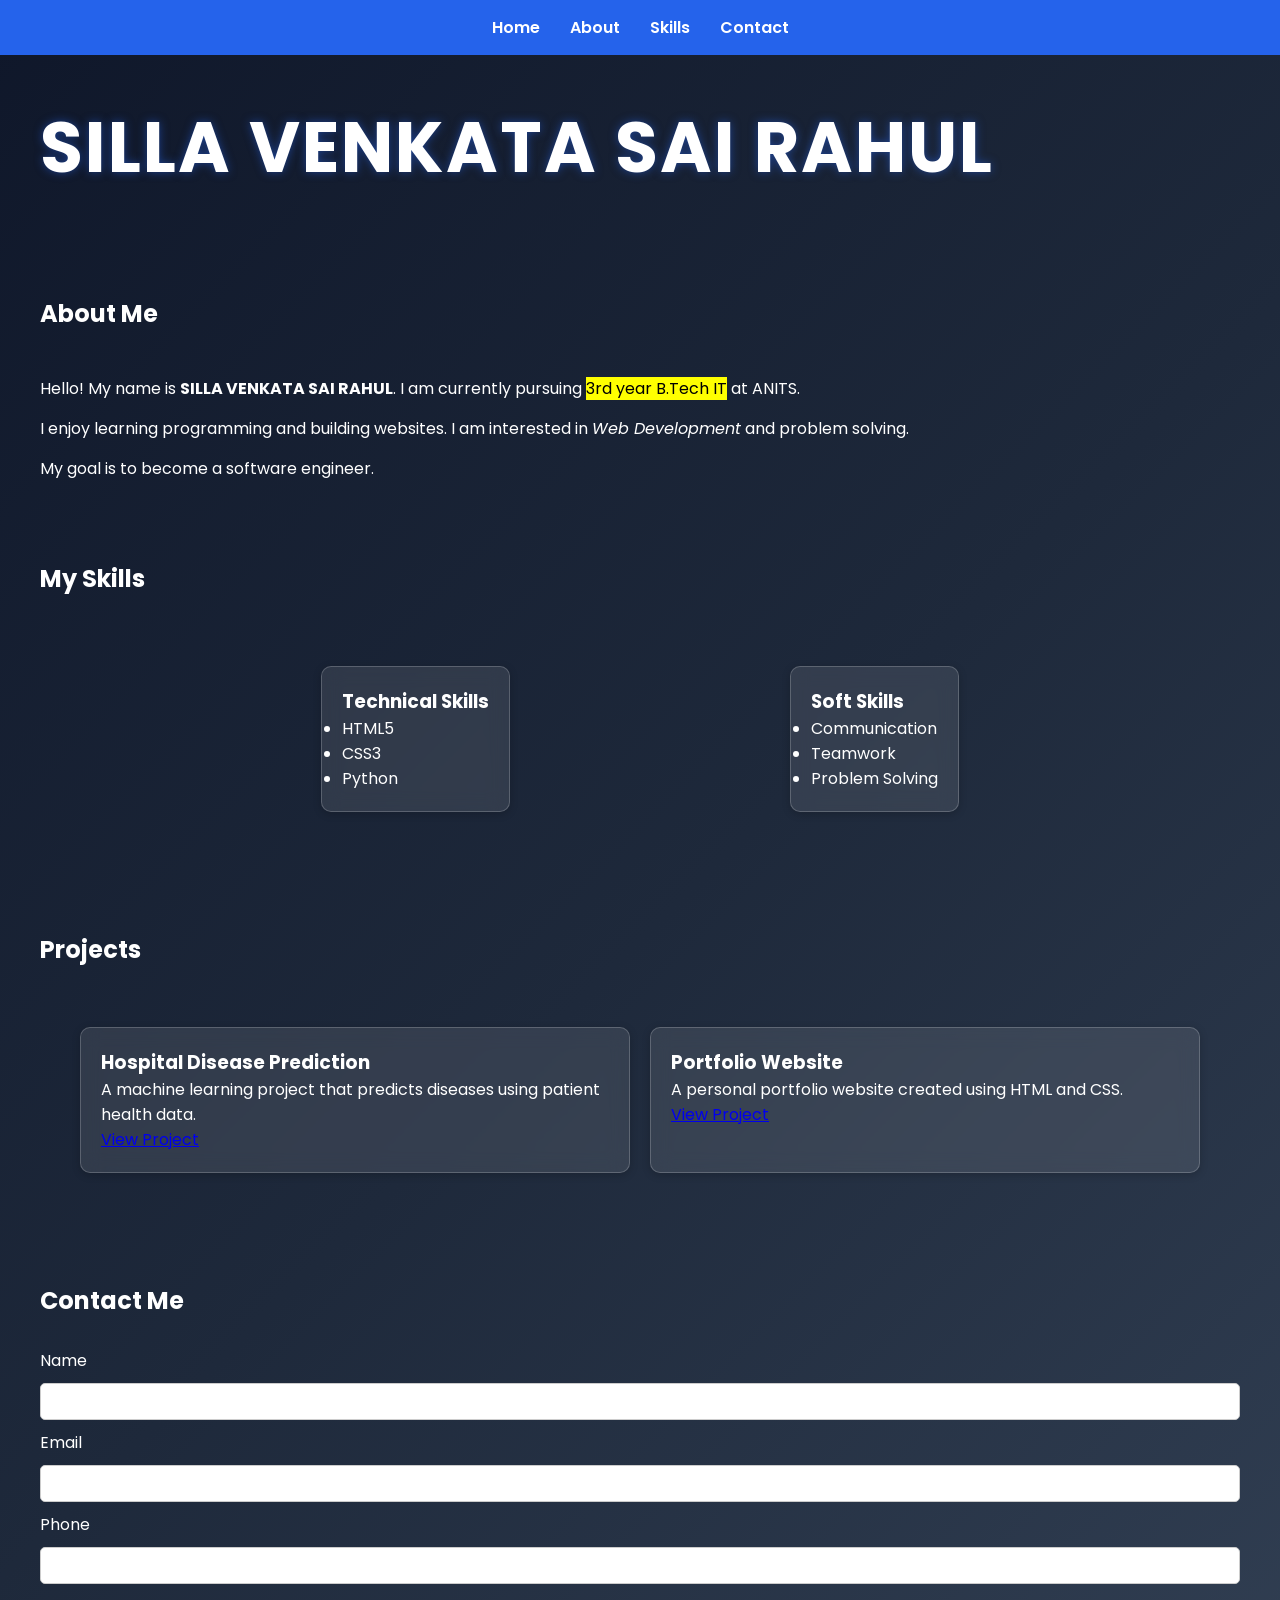
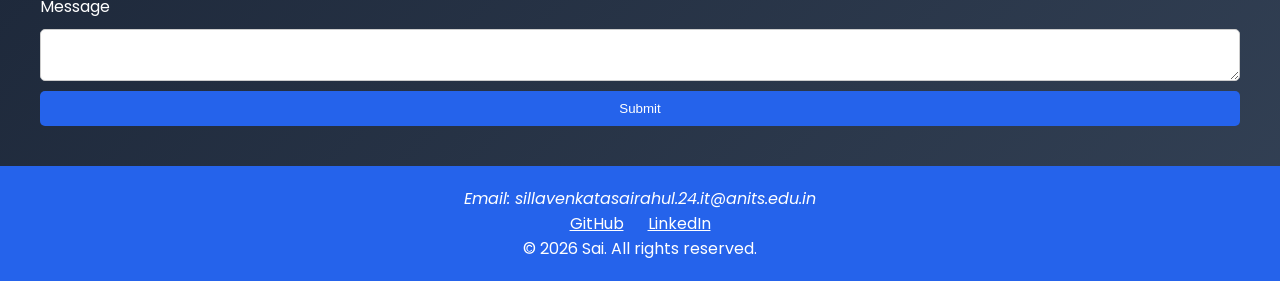
<file: WT_TASK-1/index.html>
<!DOCTYPE html>
<html lang="en">
<head>
<meta charset="UTF-8">
<meta name="viewport" content="width=device-width, initial-scale=1.0">
<title>My Portfolio | RAHUL</title>
<link href="https://fonts.googleapis.com/css2?family=Poppins:wght@400;600&display=swap" rel="stylesheet">
<link rel="stylesheet" href="styles.css">
</head>
<body>
<header>
<nav>
<ul>
<li><a href="#home">Home</a></li>
<li><a href="#about">About</a></li>
<li><a href="#skills">Skills</a></li>
<li><a href="#contact">Contact</a></li>
</ul>
</nav>
</header>
<main>
<section id="home">
<h1>SILLA VENKATA SAI RAHUL</h1>
</section>
<section id="about">
<h2>About Me</h2>
<p>Hello! My name is <strong>SILLA VENKATA SAI RAHUL</strong>. I am currently pursuing <mark>3rd year B.Tech IT</mark> at ANITS.</p>
<p>I enjoy learning programming and building websites. I am interested in <em>Web Development</em> and problem solving.</p>
<p>My goal is to become a software engineer.</p>
</section>
<section id="skills">
<h2>My Skills</h2>
<div class="skills-container">
<article>
<h3>Technical Skills</h3>
<ul>
<li>HTML5</li>
<li>CSS3</li>
<li>Python</li>
</ul>
</article>
<article>
<h3>Soft Skills</h3>
<ul>
<li>Communication</li>
<li>Teamwork</li>
<li>Problem Solving</li>
</ul>
</article>
</div>
</section>
<section id="projects">
<h2>Projects</h2>
<div class="project-container">
<div class="card">
<h3>Hospital Disease Prediction</h3>
<p>A machine learning project that predicts diseases using patient health data.</p>
<a href="#">View Project</a>
</div>
<div class="card">
<h3>Portfolio Website</h3>
<p>A personal portfolio website created using HTML and CSS.</p>
<a href="#">View Project</a>
</div>
</div>
</section>
<section id="contact">
<h2>Contact Me</h2>
<form>
<label for="name">Name</label>
<input type="text" id="name" name="name">

<label for="email">Email</label>
<input type="email" id="email" name="email">

<label for="phone">Phone</label>
<input type="tel" id="phone" name="phone">

<label for="message">Message</label>
<textarea id="message" name="message"></textarea>

<button type="submit">Submit</button>
</form>
</section>
</main>
<footer>
<address>
Email: sillavenkatasairahul.24.it@anits.edu.in
</address>
<a href="https://github.com/sillarahul06" target="_blank">GitHub</a>
<a href="https://www.linkedin.com/in/silla-venkata-sai-rahul-795926373/" target="_blank">LinkedIn</a>
<p>&copy; 2026 Sai. All rights reserved.</p>
</footer>
</body>
</html>
</file>
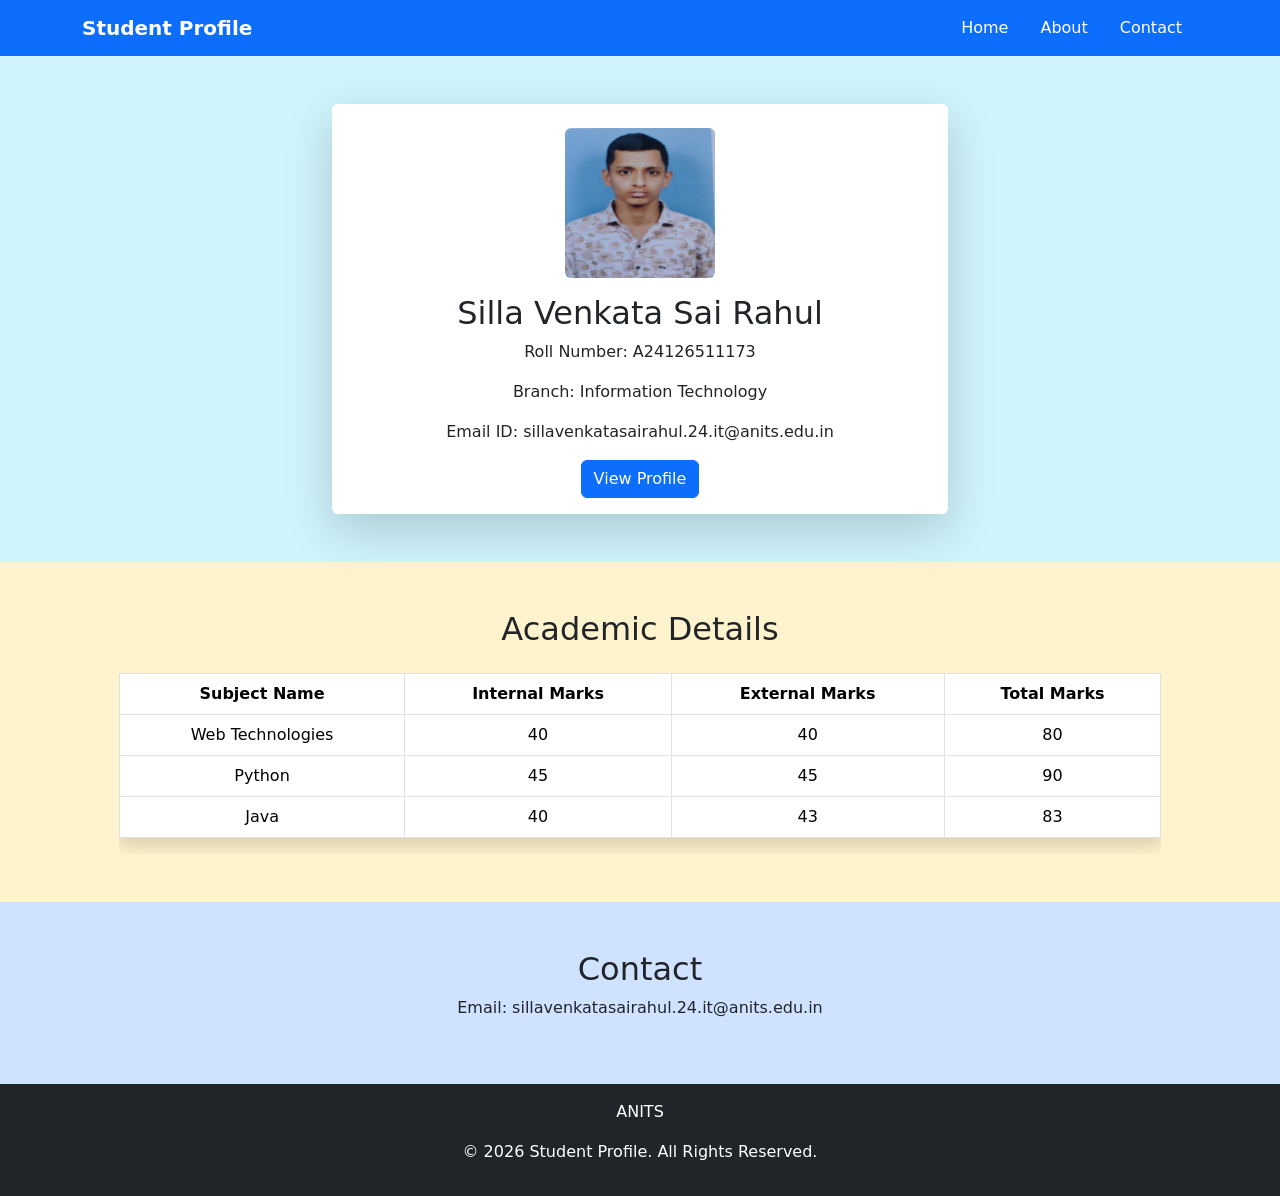
<file: WT_TASK-2/index2.html>
<!DOCTYPE html>
<html lang="en">
<head>
<meta charset="UTF-8">
<meta name="viewport" content="width=device-width, initial-scale=1.0">
<title>Student Profile</title>
<link href="https://cdn.jsdelivr.net/npm/bootstrap@5.3.8/dist/css/bootstrap.min.css" rel="stylesheet">
</head>
<body>

<nav class="navbar navbar-dark bg-primary">
<div class="container">
<a class="navbar-brand fw-bold" href="#">Student Profile</a>
<div class="d-flex">
<a class="nav-link text-white mx-3" href="#home">Home</a>
<a class="nav-link text-white mx-3" href="#about">About</a>
<a class="nav-link text-white mx-3" href="#contact">Contact</a>
</div>
</div>
</nav>

<main>

<section id="home" class="container-fluid bg-info-subtle py-5">
<div class="row justify-content-center">
<div class="col-md-6">
<div class="card text-center shadow-lg border-0">
<img src="student.jpeg" class="rounded mx-auto mt-4" width="150" height="150" alt="Student Photo">
<div class="card-body">
<h2 class="card-title">Silla Venkata Sai Rahul</h2>
<p class="card-text">Roll Number: A24126511173</p>
<p class="card-text">Branch: Information Technology</p>
<p class="card-text">Email ID: sillavenkatasairahul.24.it@anits.edu.in</p>
<button class="btn btn-primary">View Profile</button>
</div>
</div>
</div>
</div>
</section>

<section id="about" class="container-fluid bg-warning-subtle py-5">
<h2 class="text-center mb-4">Academic Details</h2>
<div class="row justify-content-center">
<div class="col-md-10">
<div class="table-responsive">
<table class="table table-bordered text-center shadow">
<thead>
<tr>
<th>Subject Name</th>
<th>Internal Marks</th>
<th>External Marks</th>
<th>Total Marks</th>
</tr>
</thead>
<tbody>
<tr>
<td>Web Technologies</td>
<td>40</td>
<td>40</td>
<td>80</td>
</tr>
<tr>
<td>Python</td>
<td>45</td>
<td>45</td>
<td>90</td>
</tr>
<tr>
<td>Java</td>
<td>40</td>
<td>43</td>
<td>83</td>
</tr>
</tbody>
</table>
</div>
</div>
</div>
</section>

<section id="contact" class="container-fluid text-center bg-primary-subtle py-5">
<h2>Contact</h2>
<p>Email: sillavenkatasairahul.24.it@anits.edu.in</p>
</section>

</main>

<footer class="bg-dark text-white text-center p-3">
<p>ANITS</p>
<p>&copy; 2026 Student Profile. All Rights Reserved.</p>
</footer>

<script src="https://cdn.jsdelivr.net/npm/bootstrap@5.3.8/dist/js/bootstrap.bundle.min.js"></script>

</body>
</html>
</file>
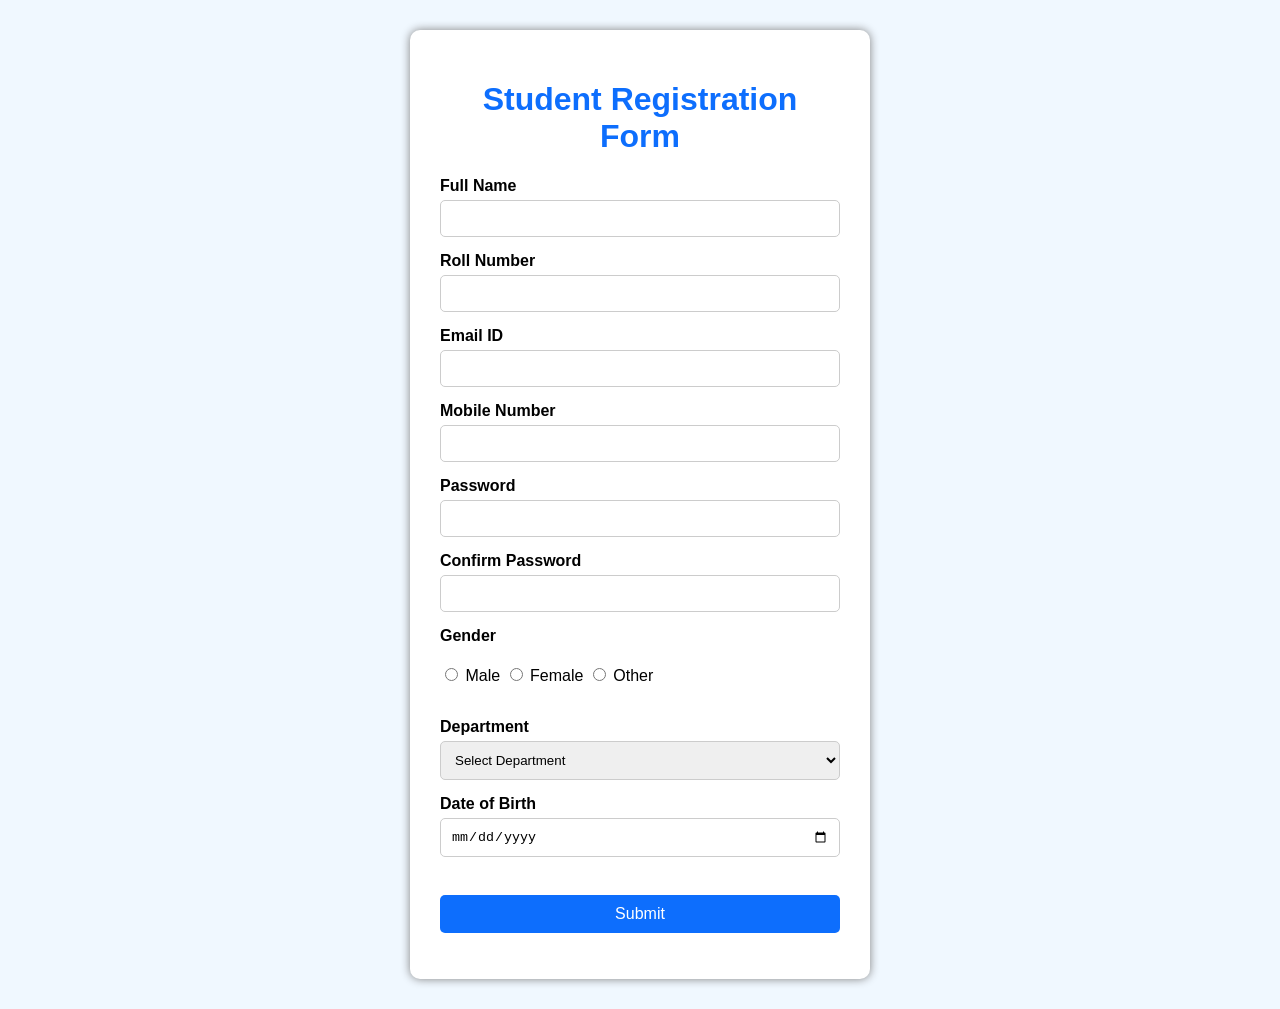
<file: WT_TASK-3/task-1/student.html>
<!DOCTYPE html>
<html lang="en">
<head>
<meta charset="UTF-8">
<meta name="viewport" content="width=device-width, initial-scale=1.0">
<title>Student Registration Form</title>
<link rel="stylesheet" href="student.css">
</head>
<body>

<div class="container">
<h1>Student Registration Form</h1>

<form id="registrationForm">

<label>Full Name</label>
<input type="text" id="name">
<span class="error" id="nameError"></span>

<label>Roll Number</label>
<input type="text" id="roll">
<span class="error" id="rollError"></span>

<label>Email ID</label>
<input type="email" id="email">
<span class="error" id="emailError"></span>

<label>Mobile Number</label>
<input type="text" id="mobile">
<span class="error" id="mobileError"></span>

<label>Password</label>
<input type="password" id="password">
<span class="error" id="passwordError"></span>

<label>Confirm Password</label>
<input type="password" id="confirmPassword">
<span class="error" id="confirmPasswordError"></span>

<label>Gender</label><br>

<input type="radio" name="gender" value="Male"> Male
<input type="radio" name="gender" value="Female"> Female
<input type="radio" name="gender" value="Other"> Other
<br>
<span class="error" id="genderError"></span>

<br>

<label>Department</label>

<select id="department">
<option value="">Select Department</option>
<option>CSE</option>
<option>IT</option>
<option>ECE</option>
<option>EEE</option>
<option>Mechanical</option>
</select>

<span class="error" id="departmentError"></span>

<label>Date of Birth</label>
<input type="date" id="dob">
<span class="error" id="dobError"></span>

<br><br>

<button type="submit">Submit</button>

<p id="success"></p>

</form>

</div>

<script src="student.js"></script>

</body>
</html>
</file>
<file: WT_TASK-1/styles.css>
:root{
--primary:#2563eb;
--background:#f5f5f5;
--text:#222;
}
*{
margin:0;
padding:0;
box-sizing:border-box;
}
body{
font-family:'Poppins',sans-serif;
background:linear-gradient(135deg,#0f172a,#1e293b,#334155);
color:white;
}
h2{
margin-bottom:30px;
text-align:left;
}
header{
position:sticky;
top:0;
background:var(--primary);
padding:15px;
}
nav ul{
display:flex;
justify-content:center;
list-style:none;
gap:30px;
}
nav ul li a{
color:white;
text-decoration:none;
font-weight:600;
transition:all 0.3s ease;
}
nav ul li a:hover{
color:yellow;
text-decoration:underline;
}
section{
padding:40px;
}
#home h1{
font-size:70px;
font-weight:700;
letter-spacing:2px;
margin-bottom:15px;
text-shadow:0 0 10px rgba(37,99,235,0.5);
animation:fadeIn 1.5s ease;
}

#home p{
font-size:22px;
margin:8px 0;
color:#dbeafe;
}

@keyframes fadeIn{
from{
opacity:0;
transform:translateY(-30px);
}
to{
opacity:1;
transform:translateY(0);
}
}
#home img{
width:180px;
border-radius:50%;
margin-top:15px;
}
#about{
display:flex;
flex-direction:column;
gap:15px;
}
#skills{
padding:40px;
}
.skills-container{
display:flex;
justify-content:space-evenly;
gap:30px;
flex-wrap:wrap;
margin-top:30px;
padding:30px 40px;
}
article{
background:rgba(255,255,255,0.1);
backdrop-filter:blur(10px);
border:1px solid rgba(255,255,255,0.2);
padding:20px;
border-radius:10px;
box-shadow:0 2px 8px rgba(0,0,0,0.2);
margin:10px;
}
#projects{
padding:40px;
}

.project-container{
display:grid;
grid-template-columns:repeat(auto-fit,minmax(250px,1fr));
gap:20px;
margin-top:30px;
padding:30px 40px;
}
.card{
background:rgba(255,255,255,0.1);
backdrop-filter:blur(10px);
border:1px solid rgba(255,255,255,0.2);
padding:20px;
border-radius:10px;
box-shadow:0 2px 8px rgba(0,0,0,0.2);
transition:all 0.3s ease;
}
.card:hover{
transform:translateY(-4px);
box-shadow:0 6px 15px rgba(0,0,0,0.3);
}
button{
background:var(--primary);
color:white;
padding:10px 20px;
border:none;
border-radius:5px;
cursor:pointer;
transition:all 0.3s ease;
}
button:hover{
background:#1d4ed8;
}
form{
display:flex;
flex-direction:column;
gap:10px;
}
input,textarea{
padding:10px;
border:1px solid #ccc;
border-radius:5px;
}
input:focus,
textarea:focus{
outline:none;
border-color:var(--primary);
}
footer{
background:var(--primary);
color:white;
text-align:center;
padding:20px;
}
footer a{
color:white;
margin:0 10px;
text-decoration:underline;
}
@media(max-width:768px){
nav ul{
flex-direction:column;
align-items:center;
}
#skills{
flex-direction:column;
}
#projects{
grid-template-columns:1fr;
}
}
</file>
<file: WT_TASK-3/task-1/student.css>
body{
    font-family: Arial, sans-serif;
    background: #f0f8ff;
    display: flex;
    justify-content: center;
    align-items: flex-start;
    min-height: 100vh;
    margin: 0;
    padding: 30px 0;
}

.container{
background:white;
padding:30px;
width:400px;
border-radius:10px;
box-shadow:0 0 10px gray;
}

h1{
text-align:center;
color:#0d6efd;
}

label{
display:block;
margin-top:15px;
font-weight:bold;
}

input,
select{
width:100%;
padding:10px;
margin-top:5px;
border:1px solid #ccc;
border-radius:5px;
box-sizing:border-box;
}

input[type="radio"]{
width:auto;
}

button{
width:100%;
padding:10px;
margin-top:20px;
background:#0d6efd;
color:white;
border:none;
border-radius:5px;
font-size:16px;
cursor:pointer;
}

button:hover{
background:#0b5ed7;
}

.error{
color:red;
font-size:14px;
}

#success{
color:green;
text-align:center;
font-weight:bold;
margin-top:15px;
}
</file>
